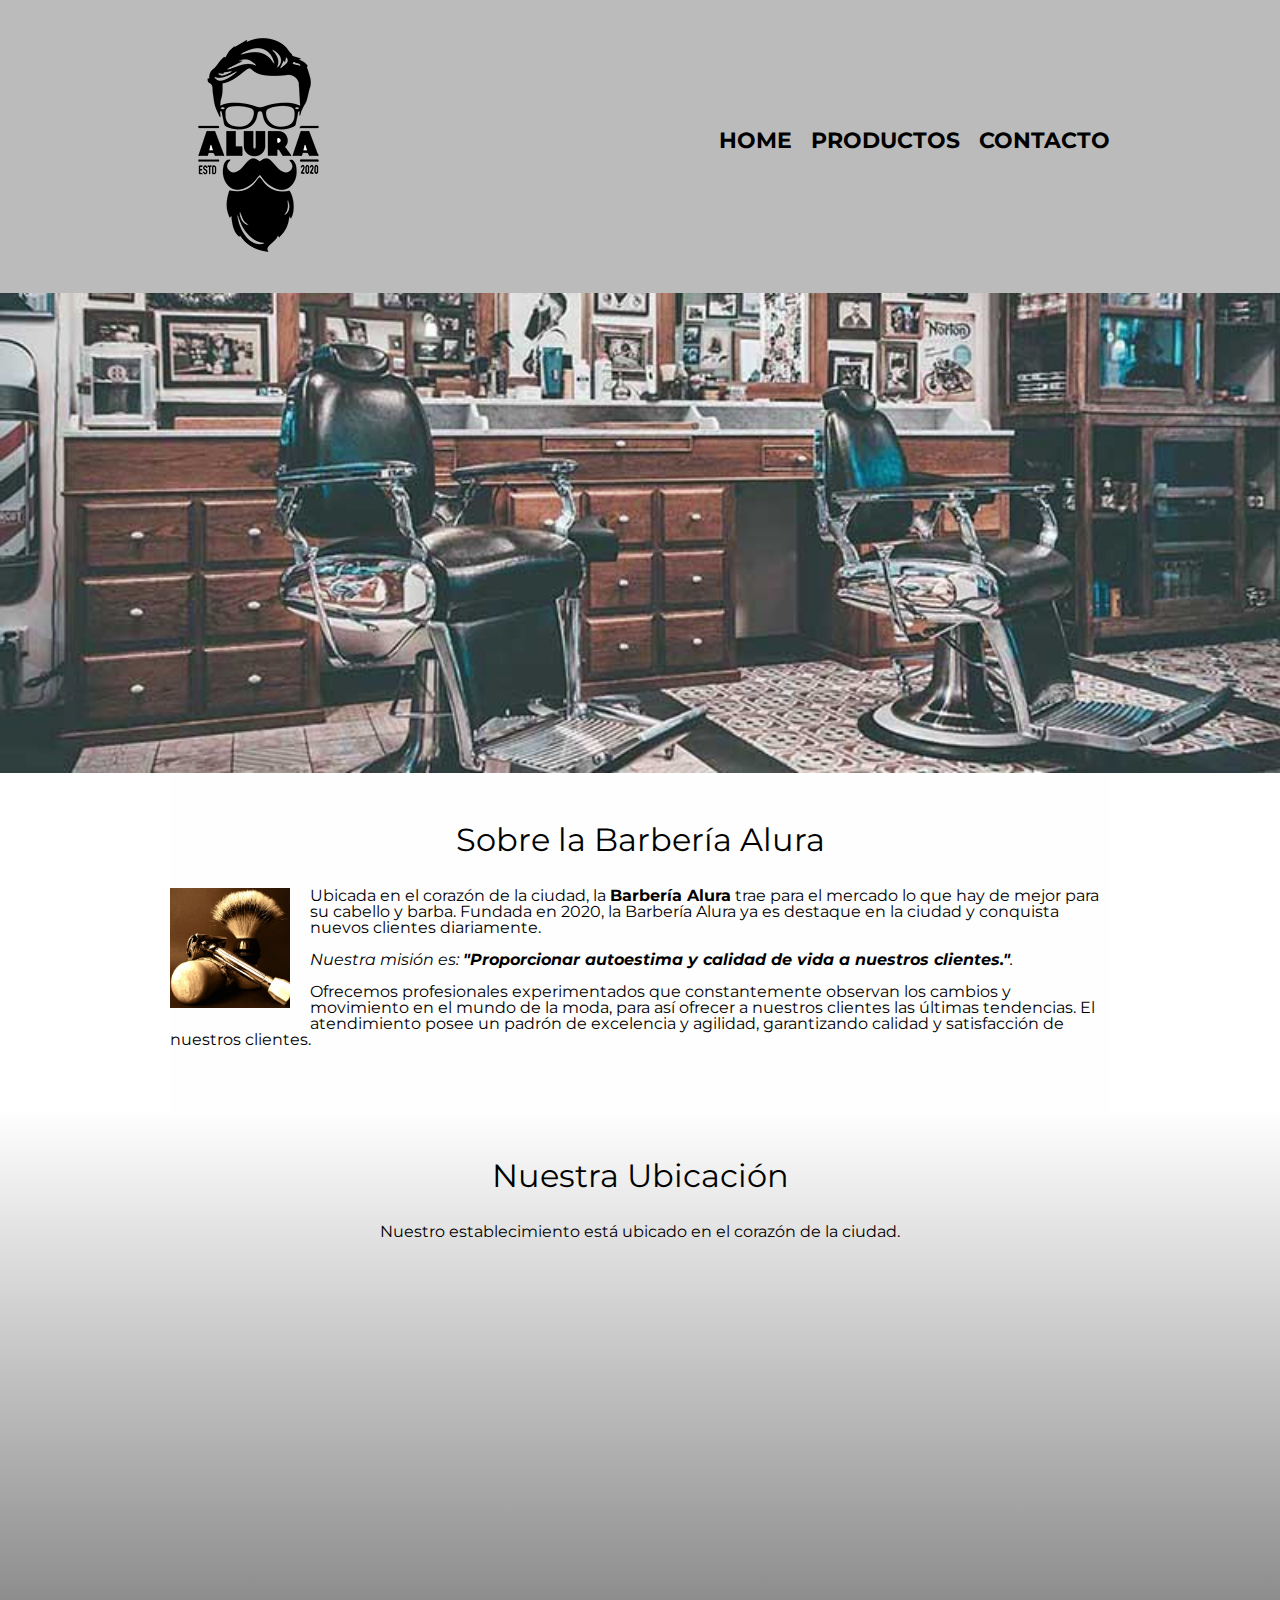
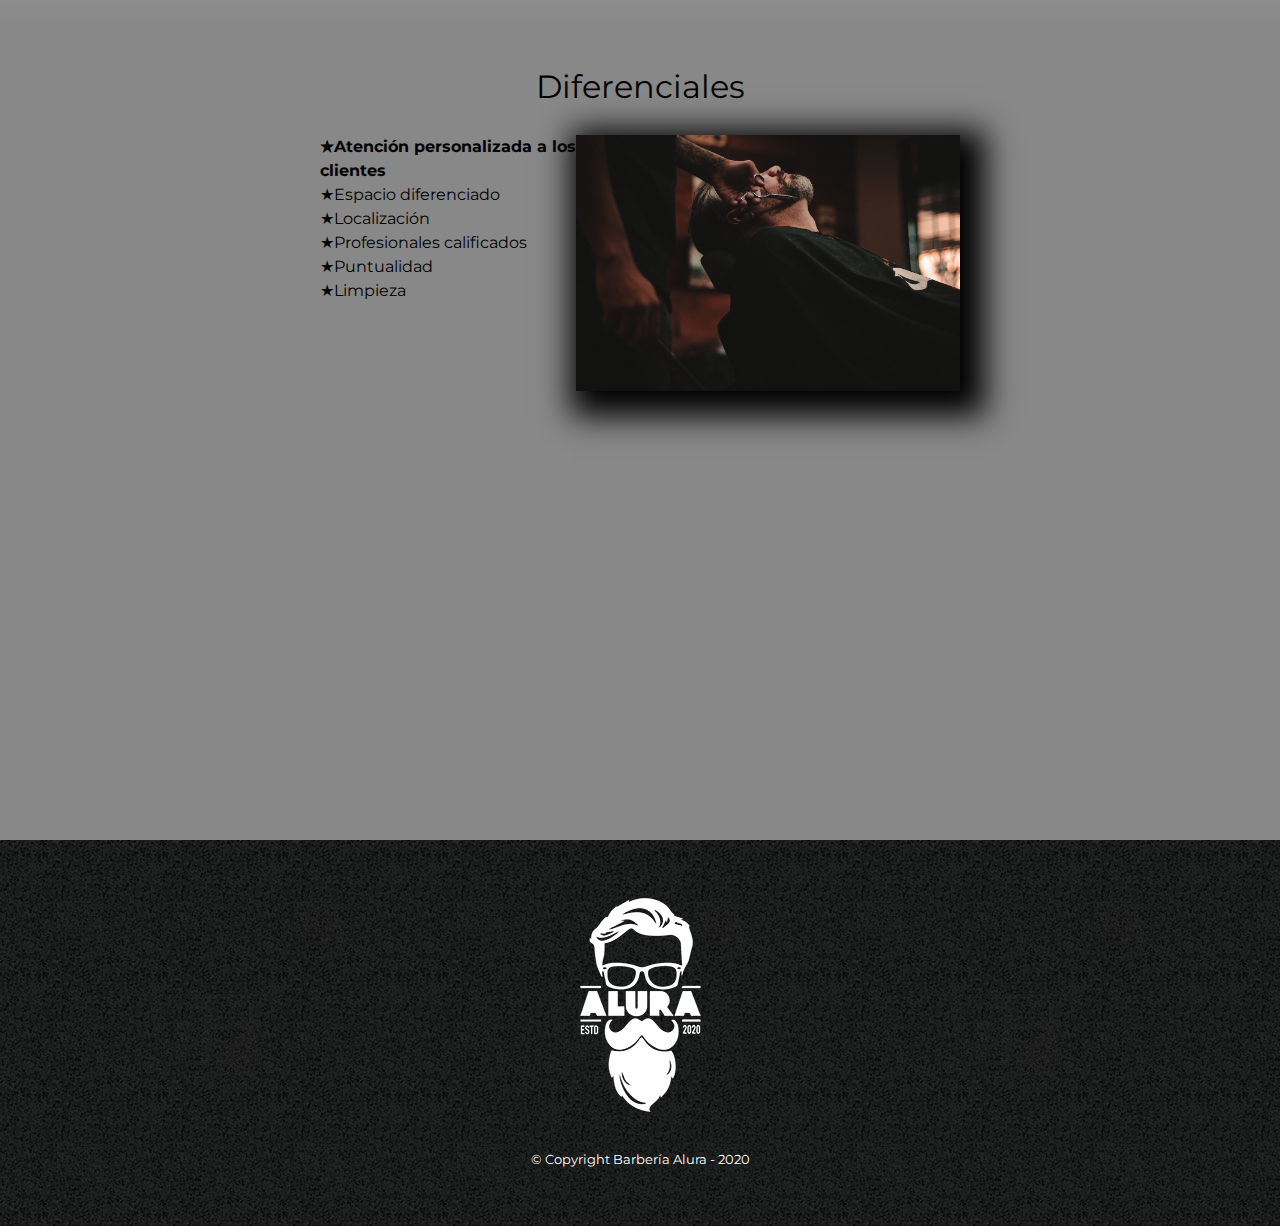
<file: index.html>
<!DOCTYPE html>

<html lang="es">

    <head>    

        <meta charset="UTF-8">
        <meta name="viewport" content="width=device-width">
        <title>Barbería Alura</title>
        <link rel="stylesheet" href="reset.css">
        <link rel="stylesheet" href="style.css">
        <link rel="preconnect" href="https://fonts.googleapis.com">
        <link rel="preconnect" href="https://fonts.gstatic.com" crossorigin>
        <link href="https://fonts.googleapis.com/css2?family=Montserrat:wght@300&display=swap" rel="stylesheet">

    </head>

    <body>

        <header>
            <div class="caja">
                <h1><img src="imagenes/logo.png"></h1>
                <nav>
                     <ul class="navegacion">
                         <li><a href="index.html">Home</a></li>
                         <li><a href="productos.html">Productos</a></li>
                         <li><a href="contacto.html">Contacto</a></li>
                     </ul>
                </nav>
            </div>
         </header>
        
        <img class="banner" src="banner.jpg">
        <main>
            
            <section class="principal">

                <h2 class="titulo-principal">Sobre la Barbería Alura</h2>

                <img class="utensilios" src="imagenes/utensilios[1].jpg" alt="Utensilios de un barbero.">

                <p>Ubicada en el corazón de la ciudad, la <strong> Barbería Alura</strong> trae para el mercado lo que hay de mejor para su cabello y barba. Fundada en 2020, la Barbería Alura ya es destaque en la ciudad y conquista nuevos clientes diariamente.</p>

                <p id="mision"><em>Nuestra misión es: <strong>"Proporcionar autoestima y calidad de vida a nuestros clientes."</strong>.</em></p>

                <p>Ofrecemos profesionales experimentados que constantemente observan los cambios y movimiento en el mundo de la moda, para así ofrecer a nuestros clientes las últimas tendencias. El atendimiento posee un padrón de excelencia y agilidad, garantizando calidad y satisfacción de nuestros clientes.</p>
                

            </section>
            <section class="mapa">

                <h3 class="titulo-principal">Nuestra Ubicación</h3>
                <p>Nuestro establecimiento está ubicado en el corazón de la ciudad.</p>
                
                <div class="mapa-contenido">
                  <iframe src="https://www.google.com/maps/embed?pb=!1m18!1m12!1m3!1d3656.4499774665355!2d-46.63452058542145!3d-23.588189868467822!2m3!1f0!2f0!3f0!3m2!1i1024!2i768!4f13.1!3m3!1m2!1s0x94ce5a2b2ed7f3a1%3A0xab35da2f5ca62674!2sCaelum%20-%20Education%20and%20Innovation!5e0!3m2!1ses!2sgt!4v1661486427676!5m2!1ses!2sgt" width="100%" height="300" style="border:0;" allowfullscreen="" loading="lazy" referrerpolicy="no-referrer-when-downgrade"></iframe>
                </div>

            </section>
            <section class="diferenciales">
                <h3 class="titulo-principal">Diferenciales</h3>

                <div class="contenido-diferenciales">           
                    <ul  class="lista-diferenciales">
                        <li class="items">Atención personalizada a los clientes</li>
                        <li class="items">Espacio diferenciado</li>
                        <li class="items">Localización</li>
                        <li class="items">Profesionales calificados</li>
                        <li class="items">Puntualidad</li>
                        <li class="items">Limpieza</li>
                    </ul><img src="diferenciales/diferenciales.jpg" class="imagen-diferenciales">
                </div>

                <div class="video">
                    <iframe width="100%" height="315" src="https://www.youtube.com/embed/wcVVXUV0YUY" title="YouTube video player" frameborder="0" allow="accelerometer; autoplay; clipboard-write; encrypted-media; gyroscope; picture-in-picture" allowfullscreen></iframe>
                </div>

            </section>

           

        </main>
        <footer>
            <img src="imagenes/logo-blanco.png">
            <p class="copyright">&copy Copyright Barbería Alura - 2020</p>
         </footer>
    </body>

</html>
</file>
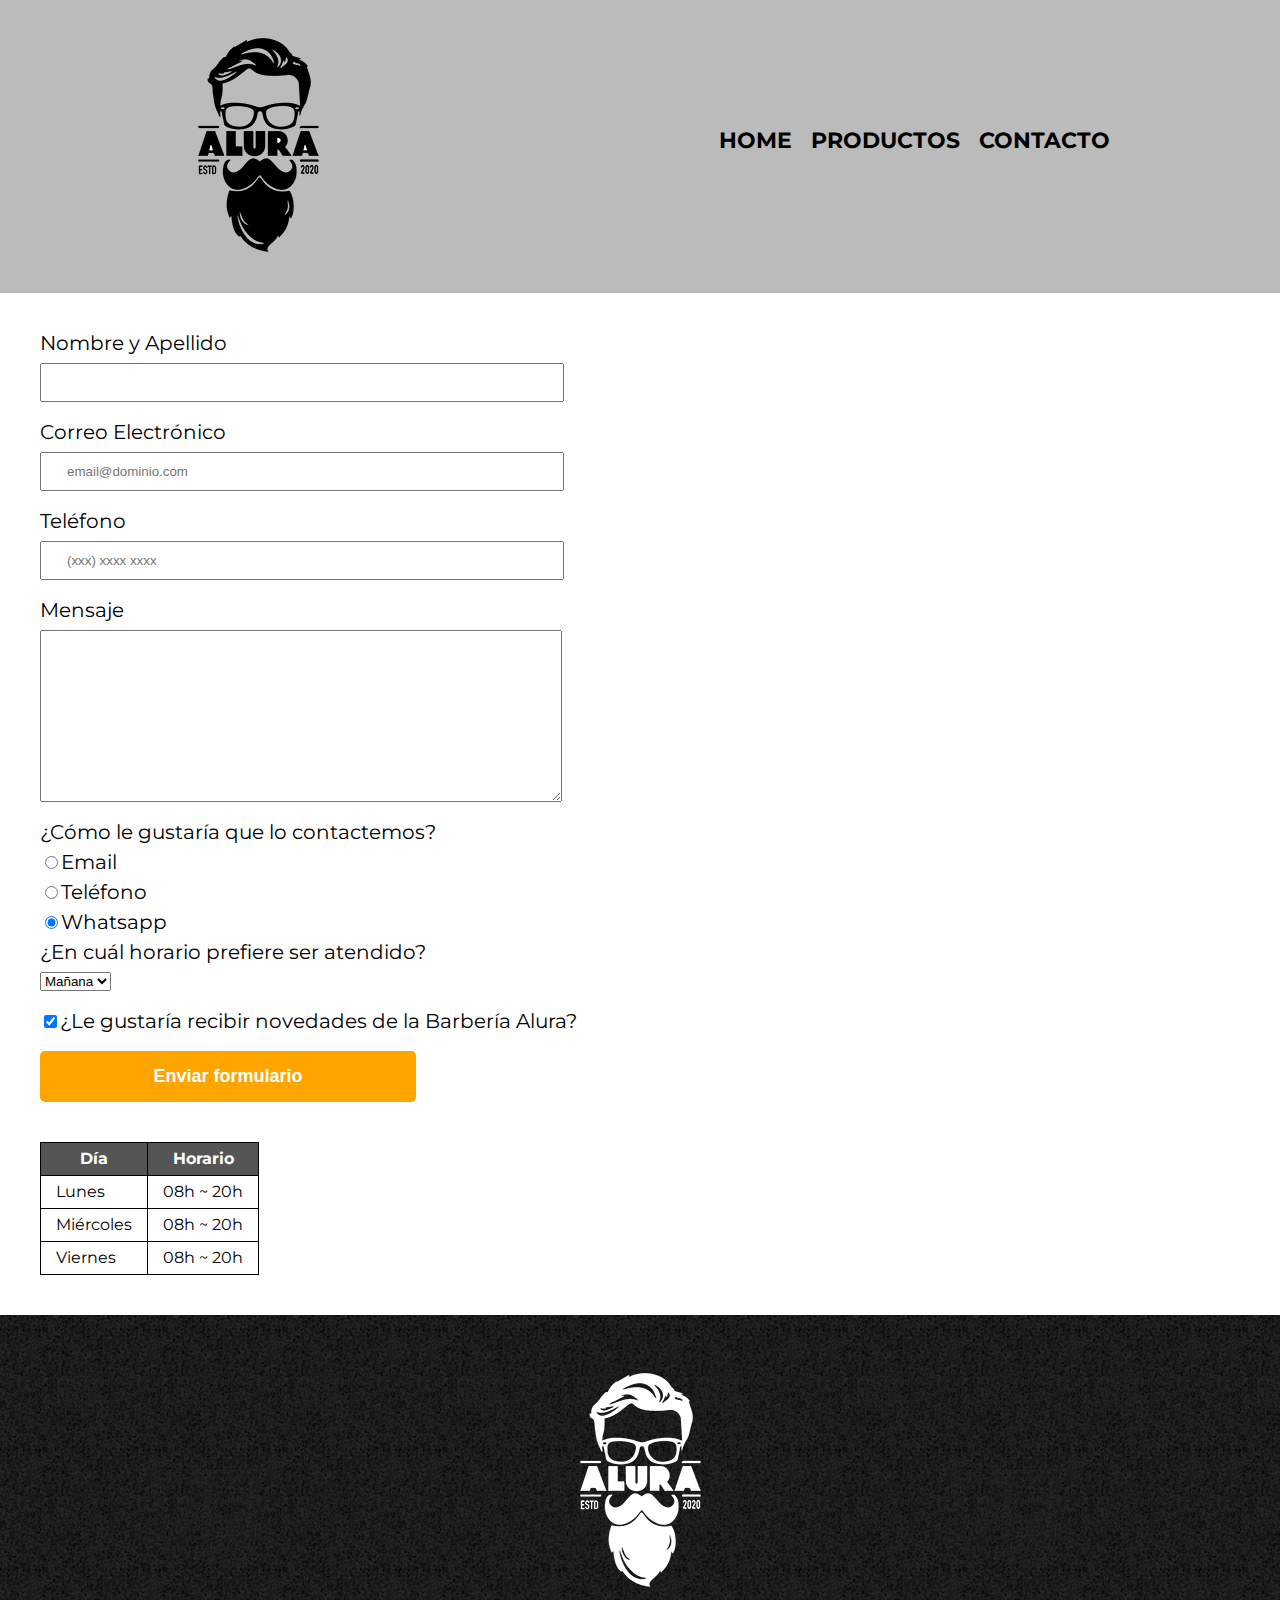
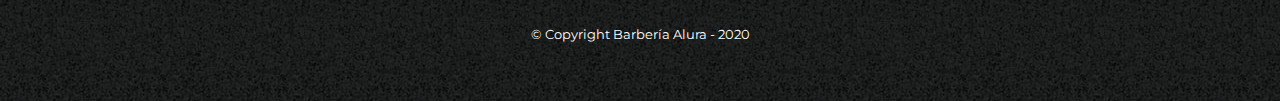
<file: contacto.html>
<!DOCTYPE html>

<html>

    <head>    

        <meta charset="UTF-8">
        <meta name="viewport" content="width=device-width">
        <title>Barbería Alura</title>
        <link rel="stylesheet" href="reset.css">
        <link rel="stylesheet" href="style.css">
        <link rel="preconnect" href="https://fonts.googleapis.com">
        <link rel="preconnect" href="https://fonts.gstatic.com" crossorigin>
        <link href="https://fonts.googleapis.com/css2?family=Montserrat:wght@300&display=swap" rel="stylesheet">

    </head>

    <body>

        <header>
            <div class="caja">
                <h1><img src="imagenes/logo.png"></h1>
                <nav>
                     <ul class="navegacion">
                         <li><a href="index.html">Home</a></li>
                         <li><a href="productos.html">Productos</a></li>
                         <li><a href="contacto.html">Contacto</a></li>
                     </ul>
                </nav>
            </div>
         </header>
         <main>
            <form>
                <label for="nombreapellido">Nombre y Apellido</label>
                <input type="text" id="nombreapellido" class="input-padron" required>

                <label for="correoelectronico">Correo Electrónico </label>
                <input type="email" id="correoelectronico" class="input-padron" required
                placeholder="email@dominio.com">

                <label for="telefono">Teléfono</label class="input-padron">
                <input type="tel" id="telefono" class="input-padron" required
                placeholder="(xxx) xxxx xxxx">

                <label for="mensaje">Mensaje</label>
                <textarea cols="70" rows="10" id="mensaje" class="input-padron" required></textarea>

                <fieldset>
                    <legend>¿Cómo le gustaría que lo contactemos?</legend>
                    
                    <label for="radio-email"><input type="radio" name="contacto" value="email" id="radio-email">Email</label>

                    <label for="radio-telefono"><input type="radio" name="contacto" value="telefono" id="radio-telefono">Teléfono</label>                   

                    <label for="radio-whatsapp"><input type="radio" name="contacto" value="whatsapp" id="radio-whatsapp" checked>Whatsapp</label>                   
                </fieldset>

                <fieldset>
                    <legend>¿En cuál horario prefiere ser atendido?</legend>
                    <select>
                        <option>Mañana</option>
                        <option>Tarde</option>
                        <option>Noche</option>
                    </select>
                </fieldset>
                
                <label class="checkbox"><input type="checkbox" checked>¿Le gustaría recibir novedades de la Barbería Alura?</label>

                <input type="submit" value="Enviar formulario" class="enviar">
            </form>
            <table>
                <thead>
                    <tr>
                        <th>Día</th>
                        <th>Horario</th>
                    </tr>
                </thead>
                <tbody>
                    <tr>
                        <td>Lunes</td>
                        <td>08h ~ 20h</td>
                    </tr>
                    <tr>
                        <td>Miércoles</td>
                        <td>08h ~ 20h</td>
                    </tr>
                    <tr>
                        <td>Viernes</td>
                        <td>08h ~ 20h</td>
                    </tr>
                </tbody>
            </table>
        </main>
         <footer>
            <img src="imagenes/logo-blanco.png" alt="Logo de Barbería Alura">
            <p class="copyright">&copy Copyright Barbería Alura - 2020</p>
         </footer>
    </body>
</html>
</file>
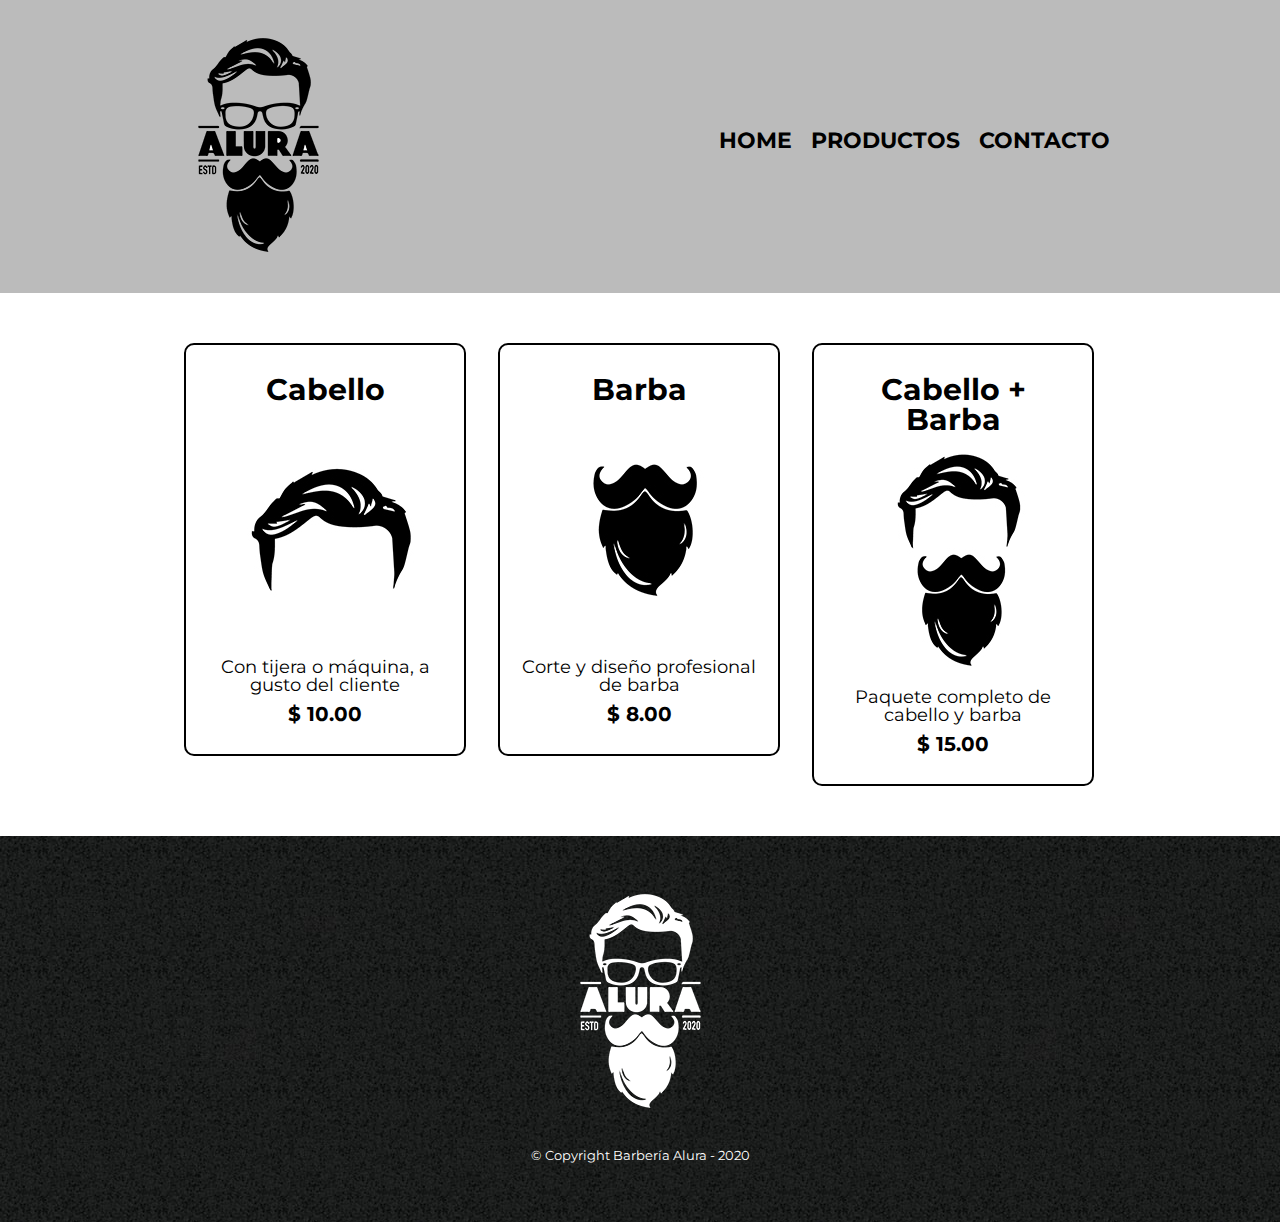
<file: productos.html>
<!DOCTYPE html>

<html>

    <head>
         <meta charset="UTF-8">
         <meta name="viewport" content="width=device-width">
         <title>Barbería Alura </title>
         <link rel="stylesheet" href="reset.css">
         <link rel="stylesheet" href="style.css">
         <link rel="preconnect" href="https://fonts.googleapis.com">
         <link rel="preconnect" href="https://fonts.gstatic.com" crossorigin>
        <link href="https://fonts.googleapis.com/css2?family=Montserrat:wght@300&display=swap" rel="stylesheet">
    </head>
    <body>
         <header>
            <div class="caja">
                <h1><img src="imagenes/logo.png"></h1>
                <nav>
                     <ul class="navegacion">
                         <li><a href="index.html">Home</a></li>
                         <li><a href="productos.html">Productos</a></li>
                         <li><a href="contacto.html">Contacto</a></li>
                     </ul>
                </nav>
            </div>
         </header>
         <main>
            <ul class="productos">
                <li>
                    <h2>Cabello</h2>
                    <img src="imagenes/cabello.jpg">
                    <p class="producto-descripcion">Con tijera o máquina, a gusto del cliente</p>
                    <p class="producto-precio">$ 10.00</p>
                </li>
                 <li>
                    <h2 >Barba</h2>
                    <img src="imagenes/barba.jpg">
                    <p class="producto-descripcion">Corte y diseño profesional de barba</p>
                    <p class="producto-precio">$ 8.00</p> 
                </li>
                <li>
                    <h2>Cabello + Barba</h2>
                    <img src="imagenes/cabello+barba.jpg">
                    <p class="producto-descripcion">Paquete completo de cabello y barba</p>
                    <p class="producto-precio">$ 15.00</p>
                </li>
            </ul>
         </main>
         <footer>
            <img src="imagenes/logo-blanco.png">
            <p class="copyright">&copy Copyright Barbería Alura - 2020</p>
         </footer>
    </body>
</html>
</file>
<file: style.css>
body{
    font-family: 'Montserrat', sans-serif;
}

header{
    background-color: #BBBBBB;
    padding: 20px 0;
}

.caja{
    width: 940px;
    position: relative;
    margin: 0 auto;
}

nav{
    position: absolute;
    top:110px;
    right: 0px;
}

nav li{
    display: inline;
    margin: 0 0 0 15px;
}

nav a{
    text-transform: uppercase;
    color: #000000;
    font-weight: bold;
    font-size: 22px;
    text-decoration: none;
}

nav a:hover{
    color: #c78c19;
    text-decoration: underline;
}

.productos{
    width: 940px;
    margin: 0 auto;
    padding: 50px;
}

.productos li{
  display: inline-block;
  text-align: center;
  width: 30%;
  vertical-align: top;
  margin: 0 1.5%;
  padding: 30px 20px;
  box-sizing: border-box;
  border: 2px solid #000000;
  border-radius: 10px;
}

.productos li:hover{
    border-color: #c78c19;
    font-size: 33px;

}

.productos li:active{
    border-color: #088c19;
}

.productos h2{
    font-size: 30px;
    font-weight: bold;
}

.productos li:hover h2{
    font-size: 33px;
}

.producto-descripcion{
    font-size: 18px;
}

.producto-precio{
    font-size: 20px;
    font-weight: bold;
    margin-top: 10px;
}

footer{
    text-align: center;
    background: url(imagenes/bg.jpg);
    padding: 40px;
}

.copyright{
    color: #ffffff;
    font-size: 13px;
    margin: 20px;
}

form{
    width: 940px;
    margin: 40px 40px;
}

form label, form legend{
    display: block;
    font-size: 20px;
    margin: 0 0 10px;
}

.input-padron{
    display: block;
    margin: 0 0 20px;
    padding: 10px 25px;
    width: 50%;
}
.checkbox{
    margin: 20px 0;
}

.enviar{
    width: 40%;
    padding: 15px 0;
    font-size: 18px;
    font-weight: bold;
    color: white;
    background: orange;
    border:none;
    border-radius: 5px;
    transition: 1s all;
    cursor:pointer;
}

.enviar:hover{
    background: darkorange;
    transform: scale(1.2);
}

table{
    margin: 40px 40px;
    width: 40px auto;

}

thead{
    background: #555555;
    color: white;
    font-weight: bold;
}

td,th{
    border: 1px solid #000000;
    padding: 8px 15px;
}

/*css para nuestra home*/

.banner{
    width: 100%;
}

.principal{
    padding: 3em 0;
    background: #FEFEFE;
    width: 940px;
    margin: 0 auto;
}

.titulo-principal{
    text-align: center;
    font-size: 2em;
    margin: 0 0 1em;
    clear: left;
}

.principal p{
    margin: 0 0 1em;
}
.principal strong{
    font-weight: bold;
}

.principal em{
    font-style: italic;
}

.utensilios{
    width: 120px;
    float: left;
    margin: 0 20px 20px 0;
}

.mapa{
    padding: 3em 0;
    background: linear-gradient(#FEFEFE, #888888);
}

.mapa p{
    margin: 0 0 2em;
    text-align: center;
}

.mapa-contenido{
    width: 940px;
    margin: 0 auto;
}

.diferenciales{
    padding: 3em 0;
    background: #888888;
}


.contenido-diferenciales{
    width: 640px;
    margin: 0 auto;
}

.lista-diferenciales{
    width: 40%;
    display: inline-block;
    vertical-align: top;
}
.items{
    line-height: 1.5;
}

.items:before{
    content: "★";
}

.items:first-child{
    font-weight: bold;
}

.imagen-diferenciales{
    width: 60%;
    transition: 400ms;
    box-shadow: 10px 10px 30px 15px #000000;
}

.imagen-diferenciales:hover{
    opacity: 0.3;
}

.video{
    width: 560px;
    margin: 1em auto;
    padding: 1.5em;
}

@media screen and (max-width:480px) {
    h1{
        text-align: center;
    }

    nav{
        position: static
    }

   .caja, .principal, .mapa-contenido, .contenido-diferenciales, .video, .productos {
        width: auto;
   } 

   .lista-diferenciales, .imagen-diferenciales{
    width: 100%;
   }

   .productos li{
    display: block;
    width: auto;
    margin: 2em 0;
   }

   .productos img{
    width: autopx;
    height: autopx;
   }




}
</file>
